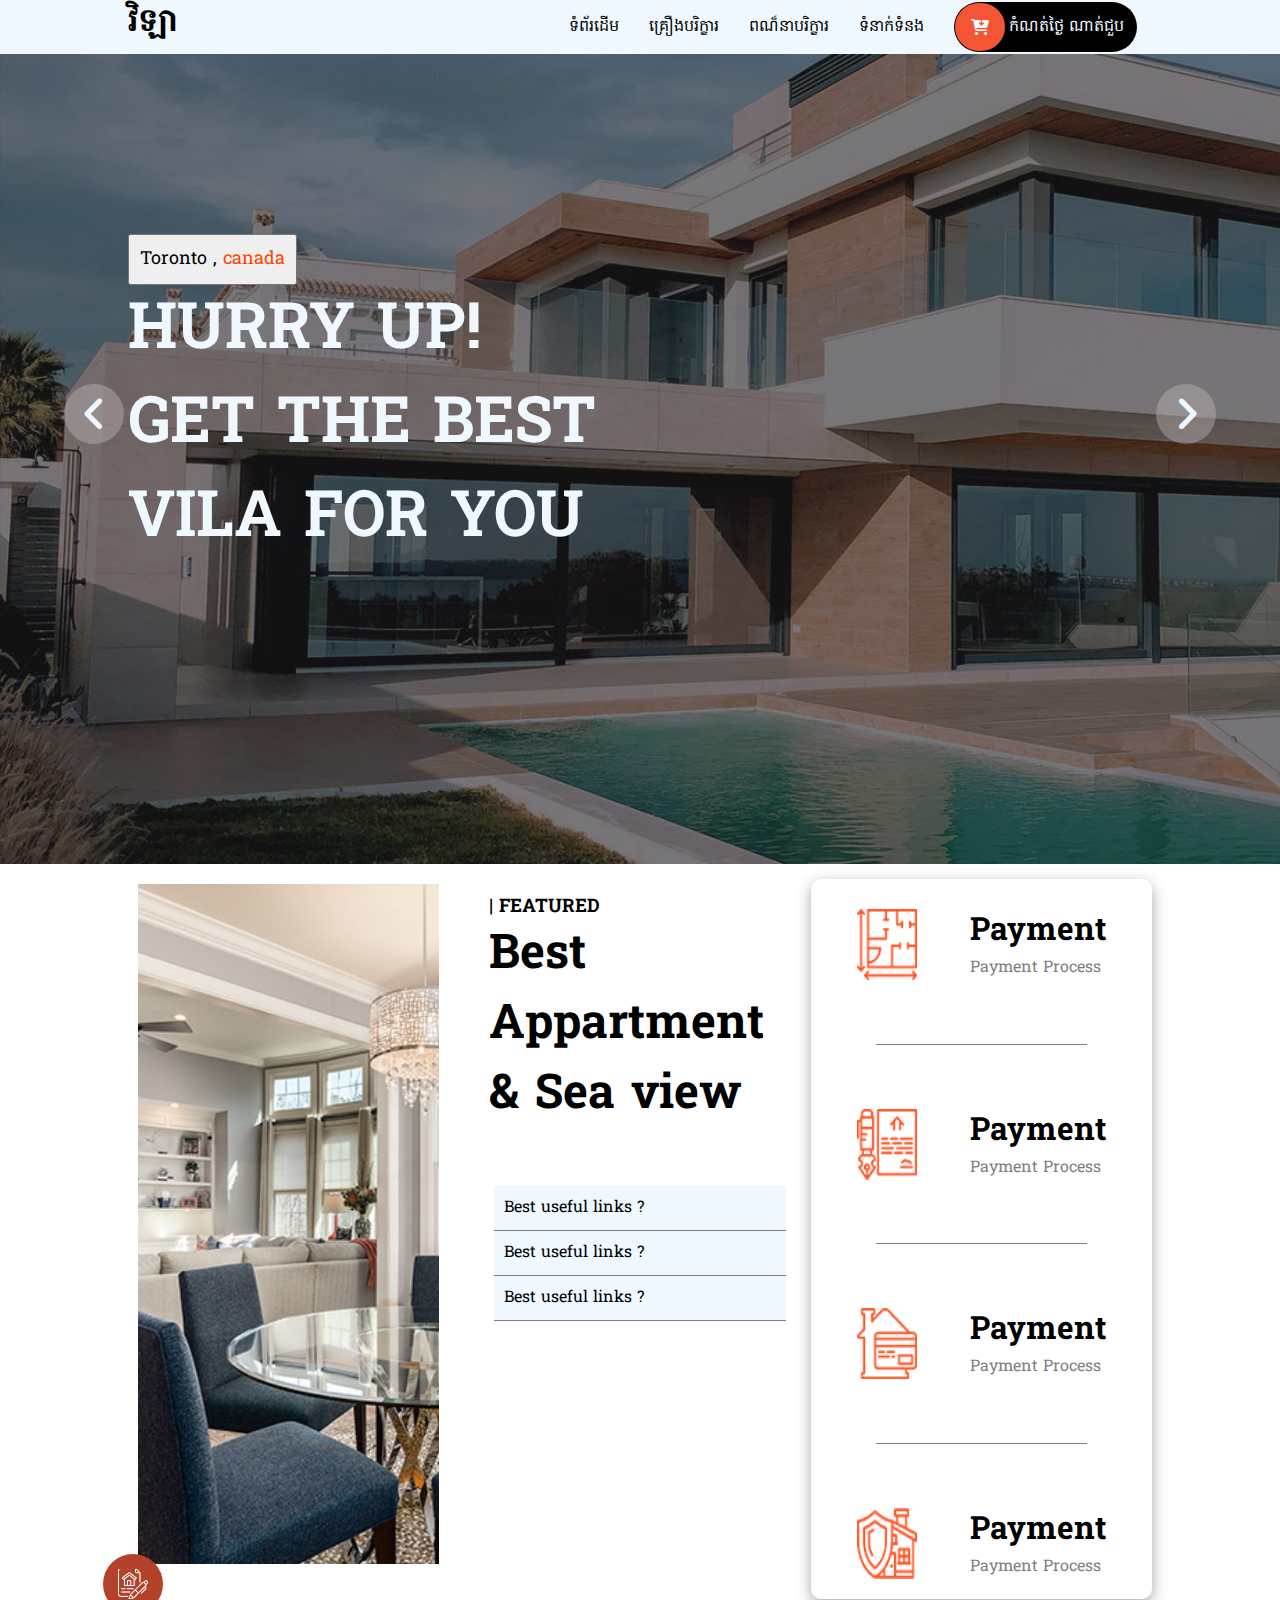
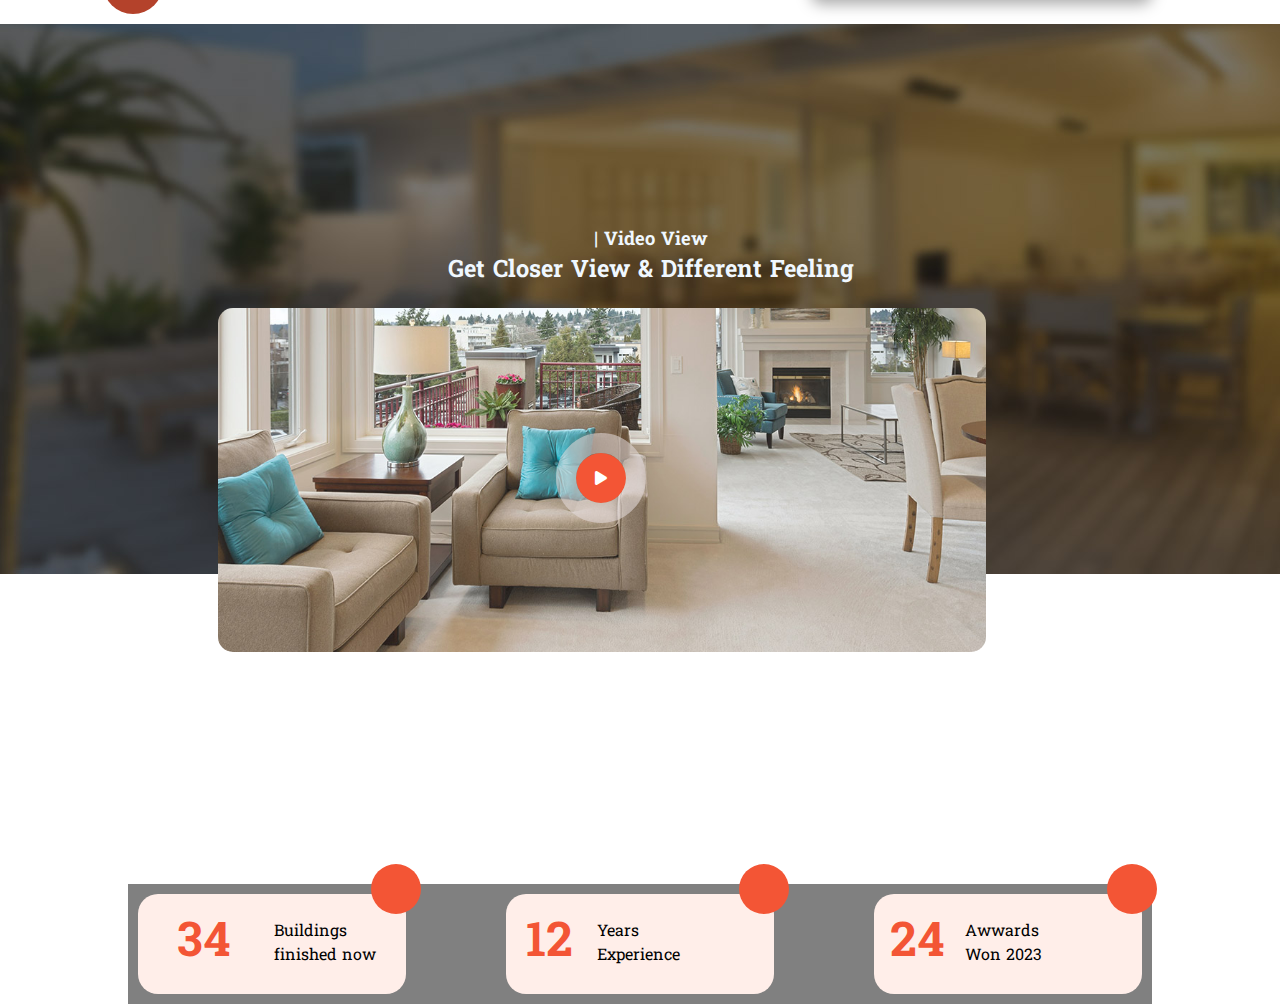
<file: project.html>
<html lang="en">
<head>
    <meta charset="UTF-8">
    <meta name="viewport" content="width=device-width, initial-scale=1.0">
    <link rel="stylesheet" href="project.css">
    <link rel="stylesheet" href="https://cdnjs.cloudflare.com/ajax/libs/font-awesome/6.7.2/css/all.min.css" integrity="sha512-Evv84Mr4kqVGRNSgIGL/F/aIDqQb7xQ2vcrdIwxfjThSH8CSR7PBEakCr51Ck+w+/U6swU2Im1vVX0SVk9ABhg==" crossorigin="anonymous" referrerpolicy="no-referrer" >
    <title>Main Page</title>
</head>
<body>
    <main class="page">
        <header>
            <menu>
                  <div class="logo"><h1>វិឡា</h1> </div>
                      <label for="bar" class="fa-solid fa-bars"></label>
                      <input type="checkbox" id="bar" />
                  <ul>
                      <li><a href="#">ទំព័រដើម</a></li>
                      <li><a href="#">គ្រឿងបរិក្ខារ</a></li>
                      <li><a href="#">ពណ៏នាបរិក្ខារ</a></li>
                      <li><a href="#">ទំនាក់ទំនង</a></li>
                      <li><a href="#"><i class="fa-solid fa-cart-arrow-down"></i> &emsp; &emsp; កំណត់ថ្ងៃ​​​​​​ ណាត់ជួប</a></li>
                                      
                  </ul>
            </menu>
            
        </header>
          <aside>
            <section id="slide1" class="slidebar">
                <div class="content">
                    <button>Toronto ,
                        <span style="color: orangered;">canada</span>
                    </button>
                   <h1>HURRY UP! <br> GET THE BEST <br> VILA FOR YOU</h1>
                </div>
                <div class="group_btn">
                      <a href="#slide3"><button><i class="fa-solid fa-angle-left"></i></button></a>
                       <a href="#slide2"><button><i class="fa-solid fa-angle-right"></i></button></a>
                </div>
            </section>
            <section id="slide2" class="slidebar">
                <div class="content">
                    <button>Toronto ,
                        <span style="color: orangered;">canada</span>
                    </button>
                   <h1>HURRY UP! <br> GET THE BEST <br> VILA FOR YOU</h1>
                </div>
                <div class="group_btn">
                      <a href="#slide1"><button><i class="fa-solid fa-angle-left"></i></button></a>
                       <a href="#slide3"><button><i class="fa-solid fa-angle-right"></i></button></a>
                </div>
            </section>
            <section id="slide3" class="slidebar">
                <div class="content">
                    <button>Toronto ,
                        <span style="color: orangered;">canada</span>
                    </button>
                   <h1>HURRY UP! <br> GET THE BEST <br> VILA FOR YOU</h1>
                </div>
                <div class="group_btn">
                      <a href="#slide2"><button><i class="fa-solid fa-angle-left"></i></button></a>
                       <a href="#slide1"><button><i class="fa-solid fa-angle-right"></i></button></a>
                </div>
          </aside>
        </section>
        <section class="Best_Appartment" style="margin-top: 50px;">
            <div class="Content_Appartment_right">
                <img src="img/featured.jpg" alt="">
               <div class="featured-icon">
                 <img src="img/featured-icon.png" alt="">
               </div>
            </div>
             <div class="Content_Appartment_center">
               <h3>| featured</h3>
               <h1>Best Appartment <br> & Sea view</h1>
               <div class="group-text">
                <div class="group-check-box">
                   <input id="BestToggler" type="checkbox">
                   <label for="BestToggler">Best useful links ?</label><br>
                   <div class="content-txt">Lorem ipsum dolor sit amet consectetur adipisicing elit. Molestias, at.</div>
                </div>
                <div class="group-check-box">
                    <input id="DolorToggler" type="checkbox">
                    <label for="DolorToggler">Best useful links ?</label><br>
                    <div class="content-txt">Lorem ipsum dolor sit amet consectetur adipisicing elit. Molestias, at.</div>
                 </div>
                 <div class="group-check-box">
                    <input id="almesitToggler" type="checkbox">
                    <label for="almesitToggler">Best useful links ?</label><br>
                    <div class="content-txt">Lorem ipsum dolor sit amet consectetur adipisicing elit. Molestias, at.</div>
                 </div>
            </div>    
            </div>
                  <div class="Content_Appartment_left">
                    <slot class="slot">
                         <img src="img/icon1.png" alt="">                  
                        <div class="txt"> 
                          <h1>Payment</h1>
                          <p>Payment Process</p>
                        </div>
                    </slot>
                      <center><hr size="1" color="gray" width="70%"></center>
                         <slot class="slot">
                          <img src="img/icon2.png" alt="">                  
                           <div class="txt"> 
                              <h1>Payment</h1>
                              <p>Payment Process</p>
                           </div>
                        </slot>
                      <center><hr size="1" color="gray" width="70%"></center>
                      <slot class="slot">
                        <img src="img/info-icon-03.png" alt="">                  
                           <div class="txt"> 
                              <h1>Payment</h1>
                              <p>Payment Process</p>
                           </div>
                      </slot>
                      <center><hr size="1" color="gray" width="70%"></center>
                      <slot class="slot">
                         <img src="img/info-icon-04.png" alt="">                  
                          <div class="txt"> 
                              <h1>Payment</h1>
                             <p>Payment Process</p>
                          </div>
                      </slot>
                </div>
        </section>
        <section class="Feeling">
            <div class="txt">
                <h3>| Video View</h3>
                <h2>Get Closer View & Different Feeling</h2>
            </div>
            <img src="img/video-frame.jpg" alt="" >
            <div class="box">
                <div class="video-content">
                   <a href="https://www.youtube.com"> <i class="fa-solid fa-play"></i></a>
                </div>
             </div>
        </section>
        <section class="content-years">
            <div class="content1">
                <div class="left"> <h1>34</h1></div>
                <div class="right"> 
                    <p>Buildings
                        finished now</p>
                </div>
                <div class="circle"></div>
            </div>
            <div class="content2">
                <div class="center"><h1>12</h1></div>
                <div class="center"> <p> Years
                    Experience</p></div>
                <div class="circle"></div>
            </div>
            <div class="content3">
                <div class="right"><h1>24</h1></div>
                <div class="right"> <p>  Awwards
                    Won 2023</p></div>
                <div class="circle"></div>
            </div>
        </section>
    </main>
</body>
</html>
</file>
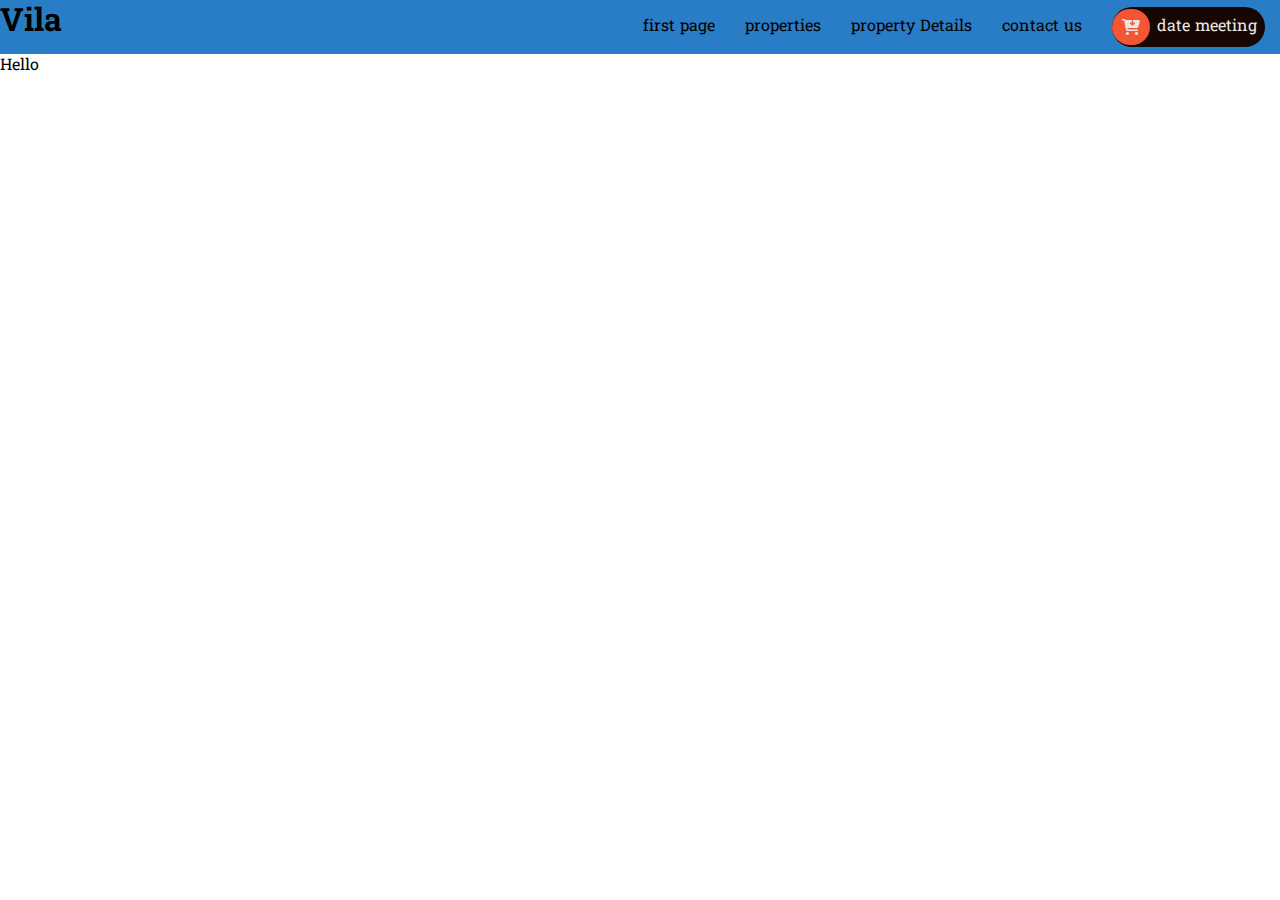
<file: project1.html>
<html lang="en">
<head>
    <meta charset="UTF-8">
    <meta name="viewport" content="width=device-width, initial-scale=1.0">
    <link rel="stylesheet" href="/project.HTML/css/project1.Css">
    <link rel="stylesheet" href="https://cdnjs.cloudflare.com/ajax/libs/font-awesome/6.7.2/css/all.min.css" integrity="sha512-Evv84Mr4kqVGRNSgIGL/F/aIDqQb7xQ2vcrdIwxfjThSH8CSR7PBEakCr51Ck+w+/U6swU2Im1vVX0SVk9ABhg==" crossorigin="anonymous" referrerpolicy="no-referrer" >
    <title>Document</title>
</head>
<body>
    <div class="main">
        <header>
           <menu>
                   <div><h1>Vila</h1></div>
                  <label for="bars"><i class="fa-solid fa-bars"></i></label>
                  <input type="checkbox" id="bars">
                <ul>
                  <li><a href="#">first page</a></li>
                  <li><a href="#">properties</a></li>
                  <li><a href="#">property Details</a></li>
                  <li><a href="#">contact us</a></li>
                  <li><a href="#"><i class="fa-solid fa-cart-arrow-down"></i>&emsp;&emsp; date meeting</a></li>
                </ul>
            </menu>
        </header>
        <menu>
        <section>
            <p>Hello</p>
        </section>
    </menu>
    </div>
</body>
</html>
</file>
<file: project.css>
@import url('https://fonts.googleapis.com/css2?family=Battambang:wght@100;300;400;700;900&family=Hanuman:wght@100;300;400;700;900&family=Koulen&family=Preahvihear&family=Roboto:ital,wght@0,100..900;1,100..900&display=swap" rel="stylesheet');
*{
    margin: 0%;
    padding: 0%;
    font-family: "Hanuman";
    box-sizing: border-box;
}
:root{
    --mainColor:#f35535;
}
header{
    width: 100%;
    position: sticky;
    top: 0%;
    z-index: 999;
    background-color: aliceblue;
}
menu{
    width: 80%;
    padding: auto;
    display: flex;
    justify-content: space-between;
    margin: auto;
}
ul{
    list-style: none;
    display: flex;
}
ul li{
    margin: 15px;
}
ul li a{
    text-decoration: none;
    color: black;
}
ul li a:hover{
    color: var(--mainColor);
}
ul li a:focus{
    color: var(--mainColor); 
}
ul li:nth-child(5) a{
    padding: 13px;
    background-color: black;
    color: aliceblue;
    border-radius: 30px;
    position: relative;
}
ul>li:nth-child(5)>a>i{
    padding: 16px;
    background-color: var(--mainColor);
    border-radius: 30px;
    left: 0.30%;
    bottom: 1px;
    position: absolute;
}
.fa-bars{
        margin-top: 20px;
        font-size: 25px;
        opacity: 0;
        visibility: hidden;
        position: absolute;
        z-index: 999;
        /* left: 30px; */
        cursor: pointer;
        right: 30px;
}
#bar{
    display: none;
}
@media (max-width:900px){ /* "apply these styles when the screen is 900px wide or smaller" */
    ul li{
        flex-shrink: 0;/* Prevents <li> elements inside <ul> from shrinking when using display: flex. */
    }
}
    @media (max-width:600px) {
        header{
            position: relative;
        }
        menu{
            display: flex;
            justify-content: space-between;
            align-items: center; /* center items vertically */
            /* background-color: white; */
        }
        ul{
            opacity: 0;
            transition: all 0.3s linear;
            /* display: none; */
            flex-direction: column;
            position: absolute;
            /* background-color: rgb(24, 119, 202); */
            width: 100%;
            left: 0;
            top: 42px;
            padding: 25px;
        }
        .fa-bars{
            opacity: 1;
            visibility: visible;
            cursor: pointer;
        }
      #bar:checked ~ ul{
        display: flex;
        /* display: none; */
        /* visibility: hidden; */
        opacity: 1;
      }
    }
aside{
     height: 80vh;
     display: grid;
     place-items: center;
     background-color: #f35535;
     background-image: url(img/banner-01.jpg);
     background-size: cover;
 }
 section>.content{
    width: 80%;
    height: 40vh;
    margin: auto;
    /* background-color: pink; */
 }
 section>.content>h1{
    font-size: 4rem;
    color: aliceblue;
    /* background-color: #b4422b; */
 }
 section>.content>button{
    padding: 10px;
    font-size: 18px;
 }
 section>.group_btn{
    position: absolute;
    /* background-color: pink; */
    width: 90%;
    margin: auto;
    display: flex;
    justify-content: space-between;
 }
 section>.group_btn>a>button{
    font-size: 2.5rem;
    color: aliceblue;
    background-color: rgba(192, 183, 183, 0.422);
    width: 60px;
    height: 60px;
    border: none;
    cursor: pointer;
    border-radius: 50%;
 }
 .slidebar{
    position: absolute;
    /* background-color: blue; */
    width: 100%;
    height: 100vh;
    display: grid;
    place-items: center;
    opacity: 1;
    transition: all 0.4s ease-in-out;
 }
 #slide1{
    background-image: url(img/banner-01.jpg);
    background-size: cover;
 }
 #slide2{
    background-image:url(img/484262303_997137161909274_6853495355210109523_n.jpg) ;
    background-size: cover;
 }
 #slide3{
    background-image:url(img/484256667_546356867910698_2647432167150729860_n.jpg) ;
    background-size: cover;
 }
 :target{
    opacity: 1;
    z-index: 1;
 }
 .Best_Appartment{
    width: 80%;
    height: 80vh;
    /* background-color: aqua; */
    margin: auto;
    display: flex;
    justify-content: space-between;
 }
 .Best_Appartment .Content_Appartment_right{
    width: 40%;
    height: 100%;
    margin-top: 50px;
    /* background-color: #bb74b6; */
    padding: 20px;
    position: relative;
    bottom: 10px;
    left: -10px;
 }
 .Content_Appartment_right img{
    width: 100%;
    height: 100%;
    object-fit: cover;
 }
 .Best_Appartment .Content_Appartment_center{
    width: 40%;
    height: 100%;
    /* background-color: #b4422b; */
    padding: 20px;
 }
 .Best_Appartment .Content_Appartment_left{
    width: 40%;
    height: 100%;
    /* background-color: pink; */
    padding: 20px;
    position: relative;
    margin-top: 55px;
 }
 .Best_Appartment .Content_Appartment_center>h3{
    text-transform: uppercase;
    /* background-color: red; */
    margin-top: 50px;
 }
 .Best_Appartment .Content_Appartment_center>h1{
   font-size: 3rem;
 }
 .group-text{
     padding: 5px;
    margin-top: 50px;
 }
 .group-text>label{
    width: 100%;
    height: 50px;
    font-size: 20px;
    text-align: left;
    padding-left: 10px;
    border: none;
    cursor: pointer;
    border-bottom: 1px solid;
    background-color: rgb(240, 233, 233);
 }
 .content-txt {
    max-height: 0;
    /* start with hidden content */
    overflow: hidden;/* hide overflow */
    transition: max-height 0.3s ease; /* Smooth transition */
    color: gray;
 }
 .group-text>button:nth-child(1){
    border-radius: 5px 5px 0 0;
 }
 .group-text>button:nth-child(3){
    border-radius: 0 0 5px 5px;
 }

 .group-text input[type="checkbox"]{
    display: none;
 }
 .group-text .group-check-box{
    width: 100%;
    background-color: aliceblue;
    padding: 10px;
    cursor: pointer;
    border-bottom: 1px solid gray;
 }
 /* show content when checkbox is checked */
 .group-text input[id="BestToggler"]:checked ~ .content-txt{
    max-height: 100px; /* Adjust this value as needed */
 }
.group-text input[id="DolorToggler"]:checked ~ .content-txt{
    max-height: 100px;
}
.group-text input[id="almesitToggler"]:checked ~ .content-txt{
    max-height: 100px;
}
.Content_Appartment_left {
    border-radius: 10px;
    display: flex;
    justify-content: space-between;
    flex-direction: column;
    box-shadow: rgba(0, 0, 0, 0.35) 0px 5px 15px;
}
.slot{
    display: flex;
    justify-content: space-around;
    margin-top:10px ;
}
.slot img{
    width: 60px;
}
.slot .txt p{
    color: gray;
}
hr{
    margin-top: 10px;
}
 
.featured-icon{
    position: absolute;
    display: grid;  
    place-items: center;
    width: 60px;
    height: 60px;
    background-color: #b4422b;
    border-radius: 50%;
    bottom: -30px;
    left: -15px;
}
.featured-icon img{
    width: 30px;
    height: 30px;
}
@media (max-width: 1024px){     
    .Best_Appartment {
        width: 100%;
        /* background-color: red; */
        flex-direction: column;
    }
        .Best_Appartment .Content_Appartment_right{
        width: 100%;
        height: 65%;
        margin-top: 120px;
        padding: 5px;
        /* background-color: pink; */
        bottom: 15px;
        left: 2px;
    }

    .Best_Appartment .Content_Appartment_center{
        width: 100%;
        margin-top:50px;
        /* background-color: red; */
    }
    .featured-icon{
        position: absolute;
        display: grid;  
        place-items: center;
        width: 90px;
        height: 90px;
        background-color: #b4422b;
        border-radius: 50%;
        bottom: -30px;
        left: -5px;
    }
    .featured-icon img{
        width: 60px;
        height: 60px;
    }
    .Best_Appartment .Content_Appartment_left{
        width: 100%;
        height: 65%;
        margin-top: 120px;
        /* background-color: blue; */
     } 

}
@media (max-width:"900px"){
    .ul li{
        flex-shrink: 0;
    }
    .Best_Appartment {
        flex-direction: column;
        /* background-color: red; */
    }
        .Best_Appartment .Content_Appartment_right{
        width: 100%;
        height: 65%;
        margin-top: 120px;
        padding: 5px;
        /* background-color: pink; */
        bottom: 15px;
        left: 2px;
    }

    .Best_Appartment .Content_Appartment_center{
        width: 100%;
        margin-top:50px;
        /* background-color: red; */
    }
    .Best_Appartment .Content_Appartment_left{
        width: 100%;
        height: 65%;
        margin-top: 120px;
        /* background-color: blue; */
     } 
}
@media (max-width:"800px"){
    .Best_Appartment{
        flex-direction: column;
        /* background-color: red; */
    }
    .Best_Appartment .Content_Appartment_right{
        width: 100%;
        height: 100%;
        /* background-color: red; */

    }
    .Best_Appartment .Content_Appartment_center{
        width: 100%;
        margin-top: 50px;
    }
    .Best_Appartment .Content_Appartment_left{
        width: 100%;
        height: 65%;
        margin-top: 120px;
        /* background-color: blue; */
     } 
}
@media (max-width:700px) {
    .Best_Appartment {
        width: 95%;
        flex-direction: column;
        /* background-color: blue; */
        height: auto;
    }
    .Best_Appartment .Content_Appartment_right{
        width: 100%;
        height: 100%;
        padding: 5px;
        /* background-color: pink; */
        bottom: 15px;
        left: 2px;
    }

    .Best_Appartment .Content_Appartment_center{
        width: 100%;
        /* background-color: red; */
    }
    .Best_Appartment .Content_Appartment_left{
        width: 100%;
        height: 100%;
     } 
     .Feeling{
        margin-top: 90px;
        height: 90vh;
        color: aliceblue;
        object-fit: cover;
        background-image: url(img/video-bg.jpg);
        background-repeat: no-repeat;
        text-align: center;
        position: relative;
        /* background-color: red; */
    }
    .Feeling img{
        border-radius: 15px;
        width: 60%;
        left: 17%;
        top: 35%;
        position: absolute;
        
    }
    .Feeling .txt>h2>h3{
        right: 100px;
        position: absolute;
        left: 35%;
        top: 25%;
    }
    .content-years{
        width: 80%;
        height: 120px;
        margin: auto;
        display: grid;
        background-color: gray;
        margin-top: 50px;
        grid-template-columns: repeat(3,1fr);
        gap: 10%;
        padding: 10px;
    }
    
}
@media (max-width: 600px){     
   .section>.content>h1{
        font-size: 3rem;
        color: aliceblue;
        /* background-color: #b4422b; */
     }
     menu{
        display: flex;
        justify-content: space-between;
        align-items: center; /* center items vertically */
       
    }
    ul {
        background-color: white;
    }
    .Best_Appartment {
        width: 95%;
        flex-direction: column;
        /* background-color: blue; */
        height: auto;
    }
    .Best_Appartment .Content_Appartment_right{
        width: 100%;
        height: 100%;
        padding: 5px;
        /* background-color: pink; */
        bottom: 15px;
        left: 2px;
    }

    .Best_Appartment .Content_Appartment_center{
        width: 100%;
        /* background-color: red; */
    }
    .Best_Appartment .Content_Appartment_left{
        width: 100%;
        height: 100%;
     } 
     .Feeling .txt>h2{
        color: red;
        right: 100px;
        /* position: absolute; */
        left: 35%;
        top: 20%;
    }
}
.Feeling{
    margin-top: 80px;
    height: 90vh;
    color: aliceblue;
    object-fit: cover;
    background-image: url(img/video-bg.jpg);
    background-repeat: no-repeat;
    text-align: center;
    position: relative;
}
.Feeling img{
    border-radius: 15px;
    width: 60%;
    left: 17%;
    top: 35%;
    position: absolute;
}
.Feeling .txt{
    position: absolute;
    left: 35%;
    top: 25%;
}
.content-years{
    width: 80%;
    height: 120px;
    margin: auto;
    display: grid;
    background-color: gray;
    margin-top: 50px;
    grid-template-columns: repeat(3,1fr);
    gap: 10%;
    padding: 10px;
}
.content1{
    background-color: #ffeee9;
    border-radius: 20px;
    display: grid;
    grid-template-columns: repeat(2,1fr);
    gap: 5px;
    position: relative;
}
.content1 .left{
    display: grid;
    place-self: center;
}
.content1 .left h1{
    font-size: 3rem;
    font-weight: bold;
    color: #f35535;
    /* background-color: aqua; */
}
.content1 .right{
    display: grid;
    place-self: center;
}
.content1 .circle{
    width: 50px;
    height: 50px;
    background-color: #f35535;
    border-radius: 50px;
    position: absolute;
    top: -30px;
    right: -15px;
}
.content2{
    background: #ffeee9;
    border-radius: 20px;
    display: grid;
    grid-template-columns: repeat(3,1fr);
    gap: 5px;
    position: relative;
}
.content2 .center{
    display: grid;
    place-self: center;
}
.content2 .center h1{
    font-size: 3rem;
    font-weight: bold;
    color: #f35535;
}
.content2 .center{
    display: grid;
    place-self: center;
}
.content2 .circle{
    width: 50px;
    height: 50px;
    background-color: #f35535;
    border-radius: 50px;
    position: absolute;
    top: -30px;
    right: -15px;
}
.content3{
    background: #ffeee9;
    border-radius: 20px;
    display: grid;
    grid-template-columns: repeat(3,1fr);
    gap: 5px;
    position: relative;
}
.content3 .right{
    display: grid;
    place-self: center;
}
.content3 .right h1{
    font-size: 3rem;
    font-weight: bold;
    color: #f35535;
}
.content3 .right{
    display: grid;
    place-self: center;
}
.content3 .circle{
    width: 50px;
    height: 50px;
    background-color: #f35535;
    border-radius: 50px;
    position: absolute;
    top: -30px;
    right: -15px;
}
.box{
    /* color: black; */
    background-color: var(--mainColor);
    border-radius: 50%;
    width: 50px;
    height: 50px;
    left: 45%;
    top: 53%;
    align-items: center;
   justify-content: center;
   position: absolute;
   display: flex;
   outline: 20px solid rgba(228, 220, 220, 0.562);
}
 .Video-content{
     /* background-color: #873d3d;  */
     /* color: white; */
    width: 70px;
    height: 70px;
   align-items: center;
   justify-content: center;
   position: absolute;
   display: flex;
}
.Video-content >a>i {
    color: white;
    /* background-color: black; */
}


/* xxl=1280px */
/* xl=1024px */
/* lg=900px */
/* md=800px  */
/* 700px */
/* sm=600px  */
</file>
<file: project.HTML/css/project1.Css>
@import url('https://fonts.googleapis.com/css2?family=Battambang:wght@100;300;400;700;900&family=Hanuman:wght@100;300;400;700;900&family=Koulen&family=Preahvihear&family=Roboto:ital,wght@0,100..900;1,100..900&display=swap" rel="stylesheet');
*{
   margin: 0%;
   padding: 0%;
   font-family: Hanuman;
   box-sizing: border-box;
}
:root{
   --maincolor: #f35535;
}
header{
    /* display: flex; */
    /* margin: 10px; */
    width: 100%;
    position: sticky;
    top: 0%;
    z-index: 999;
    background-color: rgb(41, 125, 198);
}
menu{
    display: flex;
    width: 100%;
    padding: auto;
    justify-content: space-between;
    margin: auto;
    /* background-color: red; */
}
ul{
    list-style: none;
    display: flex;
}
ul li{
    padding: 15px;
    margin: auto;
}
ul li a{
   color: #000;
   text-decoration: none;
}
ul li a:hover{
    color: var(--maincolor);
}
ul i a:focus{
    color: var(--maincolor);    
}
ul li:nth-child(5) a{
    padding: 8px;
    background-color:rgb(23, 7, 2);
    color: #ece6e3;
    border-radius: 30px;
    position: relative;
    
}
ul li:nth-child(5)>a>i{
    padding: 10px;
    background-color: var(--maincolor);
    border-radius: 30px;
    right: 75%;
    bottom:2px;
    position: absolute;
}
.fa-bars{
    margin-top: 20px;
    font-size: 25px;
    display: flex;
    visibility: hidden;
    opacity: 0;
    position: absolute;
    right: 30px;
    z-index: 999;
    right: 30px;
    cursor: pointer;

}
#bars{
    display: none ;
}
@media (max-width=900px) {
    ul li{
        flex-shrink: 0;
    }
}
@media (max-width=600px) {
    header{
       position: relative;
    }
    menu{
        display: flex;
        justify-content: space-between;
        align-items: center;
    }
    ul{
        opacity: 0;
        transition: all 0.5s linear;
        position: absolute;
        background-color: #ab3333;
        flex-direction: column;
        left: 0%;
        top: 48px;
        width: 100%;
        padding: 25px;
    }
    .fa-bars{
        visibility: visible;
        opacity: 1;
        cursor: pointer;
    }
    #bars:checked{
        display: flex;
        opacity: 1;
    }
}
</file>
